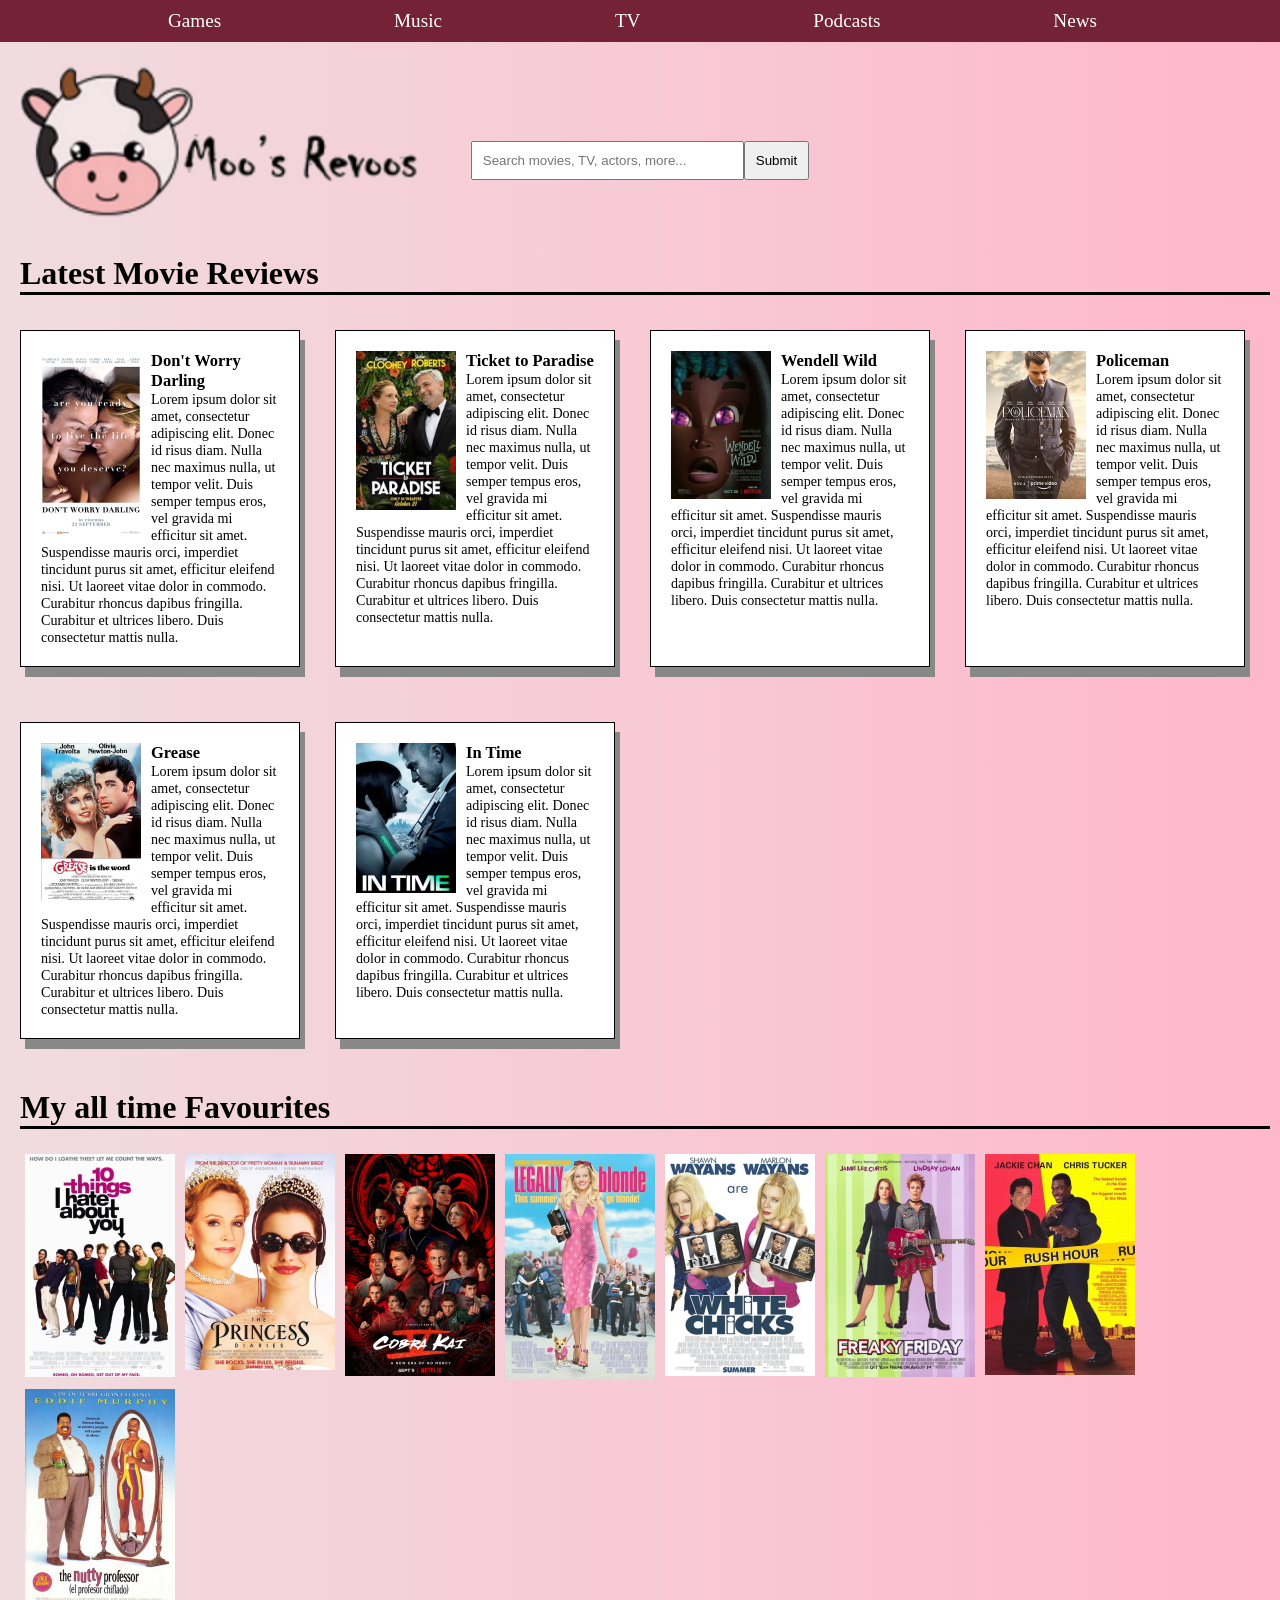
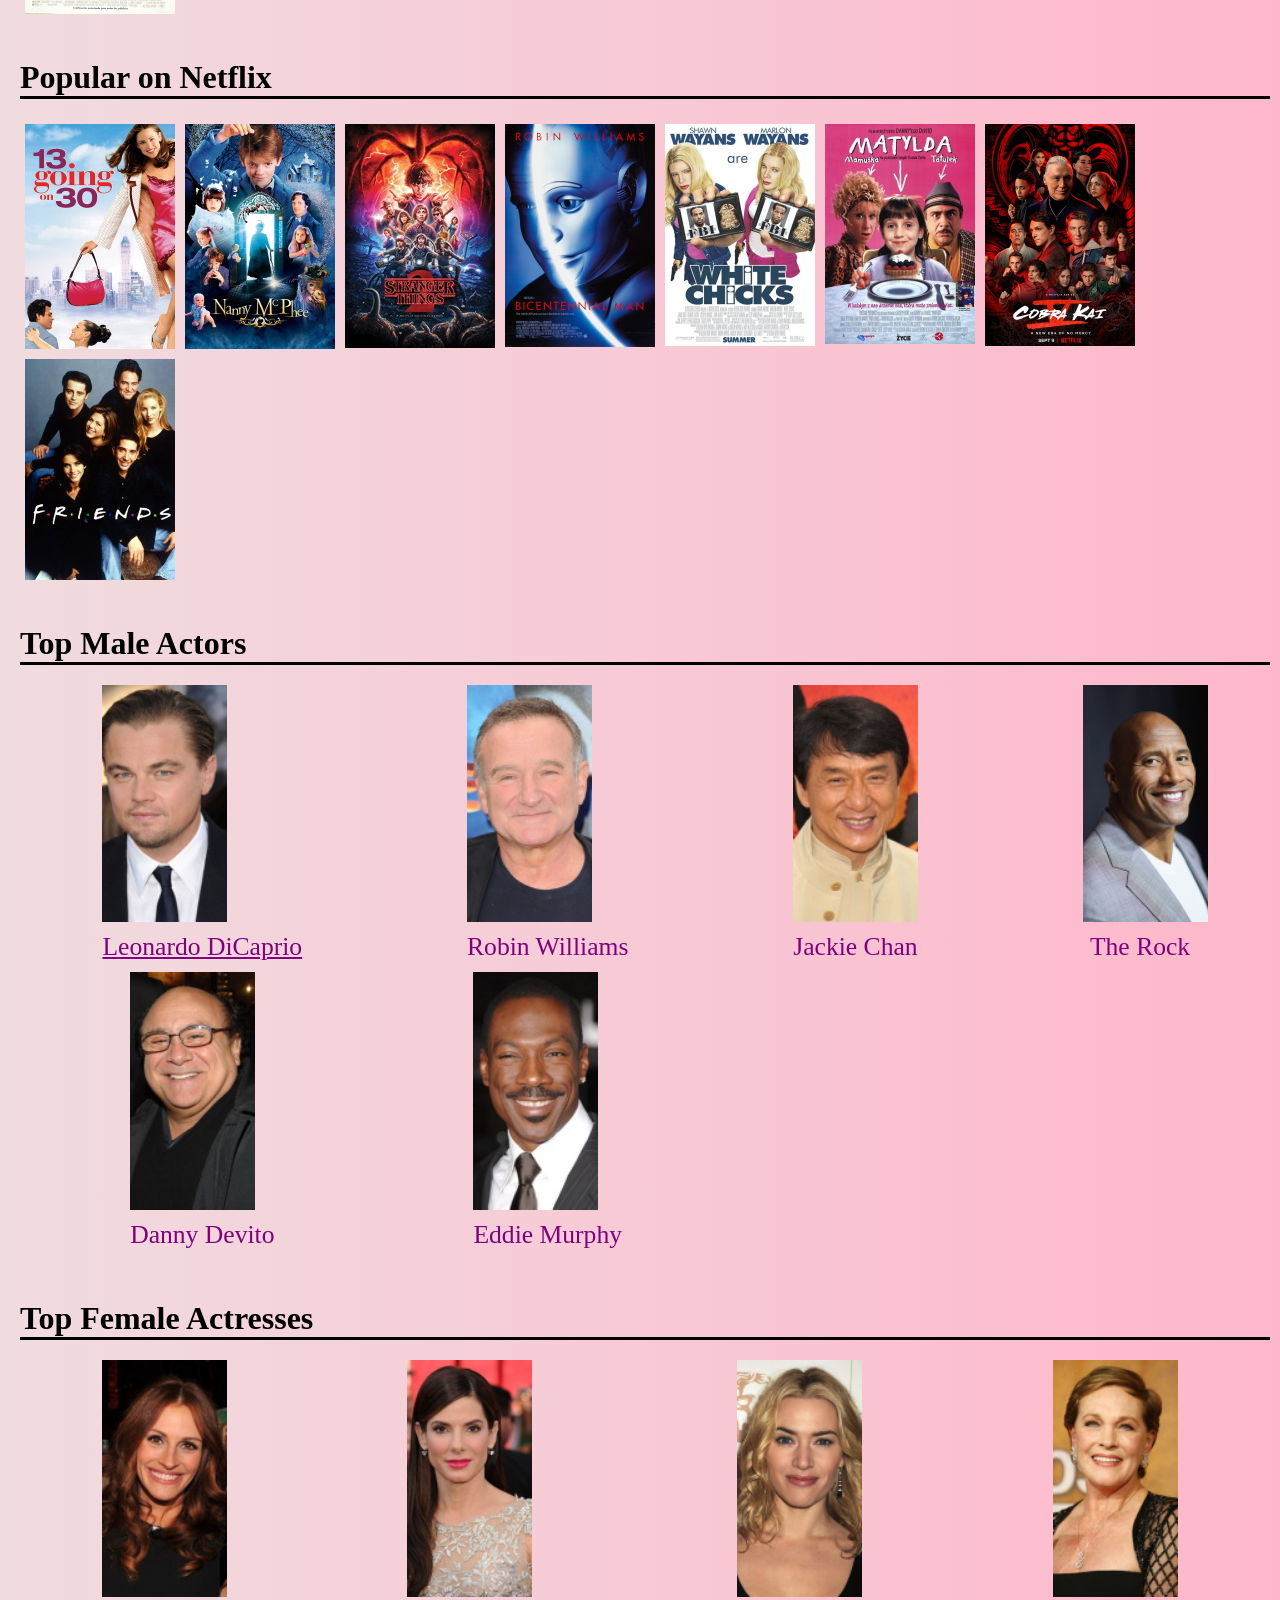
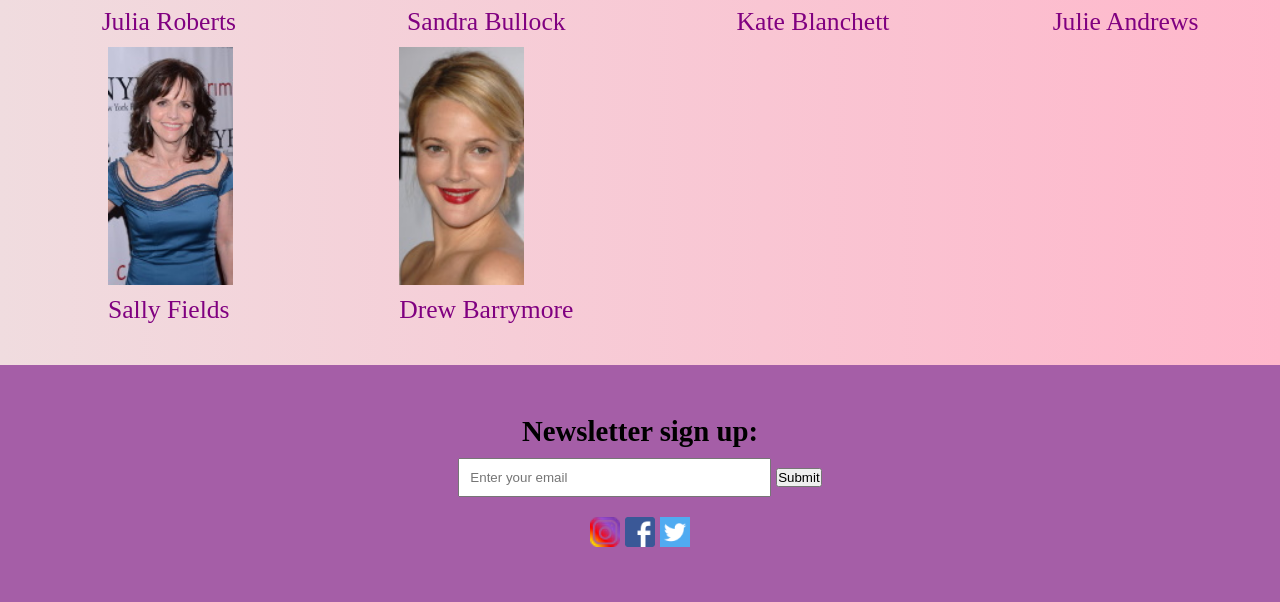
<file: index.html>
<html>
	<head>
		<title>Moo's Revoos</title>
		<link href="style.css" rel="stylesheet">
		<meta name="viewport" content="width=device-width, initial-scale=1.0">
	</head>

	<body>

		<div class="nav"><!-- Start nav -->
			<a href="games.html">Games</a>
			<a href="music.html">Music</a>
			<a href="tv.html">TV</a>
			<a href="podcasts.html">Podcasts</a>
			<a href="news.html">News</a>
		</div><!-- End nav -->

		
		<a href="index.html"><img src="images/cow-logo.png" class="logo"></a>
			<div class="search">
				<input id="searchbar" type="text" name="search" size="30" style="padding:10px" placeholder="Search movies, TV, actors, more...">
				<input type="submit" value="Submit" style="padding:10px">
			</div>

	<div class="main"><!-- Start main -->

		<h1 class="h1-titles">Latest Movie Reviews</h1>
		<div class="review-container"><!-- Start of grid container -->
			<div class="review">
				<img src="images/movies/dontworry.jpg" alt="dont worry darling" class="image-review">
				<h3>Don't Worry Darling</h3>
				<p>Lorem ipsum dolor sit amet, consectetur adipiscing elit. Donec id risus diam. Nulla nec maximus nulla, ut tempor velit. Duis semper tempus eros, vel gravida mi efficitur sit amet. Suspendisse mauris orci, imperdiet tincidunt purus sit amet, efficitur eleifend nisi. Ut laoreet vitae dolor in commodo. Curabitur rhoncus dapibus fringilla. Curabitur et ultrices libero. Duis consectetur mattis nulla.</p>
			</div>

			<div class="review">
				<img src="images/movies/ticket.jpg" alt="tickettoparadise" class="image-review">
				<h3>Ticket to Paradise</h3>
				<p>Lorem ipsum dolor sit amet, consectetur adipiscing elit. Donec id risus diam. Nulla nec maximus nulla, ut tempor velit. Duis semper tempus eros, vel gravida mi efficitur sit amet. Suspendisse mauris orci, imperdiet tincidunt purus sit amet, efficitur eleifend nisi. Ut laoreet vitae dolor in commodo. Curabitur rhoncus dapibus fringilla. Curabitur et ultrices libero. Duis consectetur mattis nulla.</p>
			</div>

			<div class="review">
				<img src="images/movies/wendell.jpg" alt="wendell" class="image-review">
				<h3>Wendell Wild</h3>
				<p>Lorem ipsum dolor sit amet, consectetur adipiscing elit. Donec id risus diam. Nulla nec maximus nulla, ut tempor velit. Duis semper tempus eros, vel gravida mi efficitur sit amet. Suspendisse mauris orci, imperdiet tincidunt purus sit amet, efficitur eleifend nisi. Ut laoreet vitae dolor in commodo. Curabitur rhoncus dapibus fringilla. Curabitur et ultrices libero. Duis consectetur mattis nulla.</p>
			</div>
	
			<div class="review">
				<img src="images/movies/policeman.jpg" alt="policeman" class="image-review">
				<h3>Policeman</h3>
				<p>Lorem ipsum dolor sit amet, consectetur adipiscing elit. Donec id risus diam. Nulla nec maximus nulla, ut tempor velit. Duis semper tempus eros, vel gravida mi efficitur sit amet. Suspendisse mauris orci, imperdiet tincidunt purus sit amet, efficitur eleifend nisi. Ut laoreet vitae dolor in commodo. Curabitur rhoncus dapibus fringilla. Curabitur et ultrices libero. Duis consectetur mattis nulla.</p>
			</div>

			<div class="review">
				<img src="images/movies/grease.jpg" alt="grease" class="image-review">
				<h3>Grease</h3>
				<p>Lorem ipsum dolor sit amet, consectetur adipiscing elit. Donec id risus diam. Nulla nec maximus nulla, ut tempor velit. Duis semper tempus eros, vel gravida mi efficitur sit amet. Suspendisse mauris orci, imperdiet tincidunt purus sit amet, efficitur eleifend nisi. Ut laoreet vitae dolor in commodo. Curabitur rhoncus dapibus fringilla. Curabitur et ultrices libero. Duis consectetur mattis nulla.</p>
			</div>

			<div class="review">
				<img src="images/movies/intime.jpg" alt="intime" class="image-review">
				<h3>In Time</h3>
				<p>Lorem ipsum dolor sit amet, consectetur adipiscing elit. Donec id risus diam. Nulla nec maximus nulla, ut tempor velit. Duis semper tempus eros, vel gravida mi efficitur sit amet. Suspendisse mauris orci, imperdiet tincidunt purus sit amet, efficitur eleifend nisi. Ut laoreet vitae dolor in commodo. Curabitur rhoncus dapibus fringilla. Curabitur et ultrices libero. Duis consectetur mattis nulla.</p>
			</div>
		</div><!-- End of grid container -->


		<h1 class="h1-titles" style="margin-top: 10px;">My all time Favourites</h1>
		
		<div class="collection modals"><!-- Movie Collection -->
			<div class="imageRow"><!-- Align collection images next to each other -->
				<div class="movieDesc"><!-- Movie description box -->
					<div class="imagespace">
						<img src="images/movies/10things.jpg" alt="10thingsIhateAboutYou" class="movie">
					</div>
					<dialog class="modal">
						<button class="close" style="close">X</button>
						A pretty, popular teenager can't go out on a date until her ill-tempered older sister does.
					</dialog>
				</div><!--End of movie description box -->

				<div class="movieDesc"><!-- Movie description box -->
					<div class="imagespace">
						<img src="images/movies/princess.jpg" alt="princessdiaries" class="movie">
					</div>
					<dialog class="modal">
						<button class="close" style="close">X</button>
						Mia Thermopolis has just found out that she is the heir apparent to the throne of Genovia. With her friends Lilly and Michael Moscovitz in tow, she tries to navigate through the rest of her sixteenth year.
					</dialog>
				</div><!--End of movie description box -->

				<div class="movieDesc"><!-- Movie description box -->
					<div class="imagespace">
						<img src="images/movies/cobra.jpg" alt="cobrakai" class="movie">
					</div>
					<dialog class="modal">
						<button class="close">X</button>
						Thirty four years after events of the 1984 All Valley Karate Tournament, a down-and-out Johnny Lawrence seeks redemption by reopening the infamous Cobra Kai dojo, reigniting his rivalry with a now successful Daniel LaRusso.
					</dialog>
				</div><!--End of movie description box -->

				<div class="movieDesc"><!-- Movie description box -->
					<div class="imagespace">
						<img src="images/movies/legally.jpg" alt="legallyblonde" class="movie">
					</div>
					<dialog class="modal">
						<button class="close">X</button>
						Elle Woods, a fashionable sorority queen, is dumped by her boyfriend. She decides to follow him to law school. While she is there, she figures out that there is more to her than just looks.
					</dialog>
				</div><!-- End of movie description box -->

				<div class="movieDesc"><!-- Movie description box -->
					<div class="imagespace">
						<img src="images/movies/whitechicks.jpg" alt="whitechicks" class="movie">
					</div>
					<dialog class="modal">
						<button class="close">X</button>
						Two disgraced FBI agents go way undercover in an effort to protect hotel heiresses the Wilson sisters from a kidnapping plot.
					</dialog>
				</div><!-- End of movie description box -->

				<div class="movieDesc"><!-- Movie description box -->
					<div class="imagespace">
						<img src="images/movies/freaky.jpg" alt="freakyfriday" class="movie">
					</div>
					<dialog class="modal">
						<button class="close">X</button>
						An overworked mother and her daughter do not get along. When they switch bodies, each is forced to adapt to the other's life for one freaky Friday.
					</dialog>
				</div><!-- End of movie description box -->

				<div class="movieDesc"><!-- Movie description box -->
					<div class="imagespace">
						<img src="images/movies/rushhour.jpg" alt="rushhour" class="movie">
					</div>
					<dialog class="modal">
						<button class="close">X</button>
						A loyal and dedicated Hong Kong Inspector teams up with a reckless and loudmouthed L.A.P.D. detective to rescue the Chinese Consul's kidnapped daughter, while trying to arrest a dangerous crime lord along the way.
					</dialog>
				</div><!-- End of movie description box -->

				<div class="movieDesc"><!-- Movie description box -->
					<div class="imagespace">
						<img src="images/movies/nutty.jpg" alt="nuttyprofessor" class="movie">
					</div>
					<dialog class="modal">
						<button class="close">X</button>
						Grossly overweight yet good-hearted professor Sherman Klump takes a special chemical that turns him into the slim but obnoxious Buddy Love.
					</dialog>
				</div><!--End of movie description box -->
			</div><!--End of image alignment -->
		</div><!-- End of movie collection -->


		<h1 class="h1-titles" style="margin-top: 40px">Popular on Netflix</h1>
		<div class="collection modals"><!-- Movie Collection -->
			<div class="imageRow"><!-- Align collection images next to each other -->
				<div class="movieDesc"><!-- Movie description box -->
					<div class="imagespace">
						<img src="images/movies/suddenly.jpg" alt="suddenly" class="movie">
					</div>
					<dialog class="modal">
						<button class="close">X</button>
						A girl makes a wish on her thirteenth birthday, and wakes up the next day as a thirty-year-old woman.
					</dialog>
				</div><!-- End of movie description box -->

				<div class="movieDesc"><!-- Movie description box -->
					<div class="imagespace">
						<img src="images/movies/nanny.jpg" alt="nanny" class="movie">
					</div>
					<dialog class="modal">
						<button class="close">X</button>
						A governess uses magic to rein in the behavior of seven ne'er-do-well children in her charge.
					</dialog>
				</div><!-- End of movie description box -->

				<div class="movieDesc"><!-- Movie description box -->
					<div class="imagespace">
						<img src="images/movies/stranger.jpg" alt="stranger" class="movie">
					</div>
					<dialog class="modal">
						<button class="close">X</button>
						Stranger Things is an American science fiction horror drama television series created by the Duffer Brothers, who also serve as showrunners and are executive producers along with Shawn Levy and Dan Cohen.
					</dialog>
				</div><!-- End of movie description box -->

				<div class="movieDesc"><!-- Movie description box -->
					<div class="imagespace">
						<img src="images/movies/bicentennial.jpg" alt="bicentennialman" class="movie">
					</div>
					<dialog class="modal">
						<button class="close">X</button>
						An android endeavors to become human as he gradually acquires emotions.
					</dialog>
				</div><!-- End of movie description box -->

				<div class="movieDesc"><!-- Movie description box -->
					<div class="imagespace">
						<img src="images/movies/whitechicks.jpg" alt="whitechicks" class="movie">
					</div>
					<dialog class="modal">
						<button class="close">X</button>
						Two disgraced FBI agents go way undercover in an effort to protect hotel heiresses the Wilson sisters from a kidnapping plo.
					</dialog>
				</div><!-- End of movie description box -->

				<div class="movieDesc"><!-- Movie description box -->
					<div class="imagespace">
						<img src="images/movies/matilda.jpg" alt="matilda" class="movie">
					</div>
					<dialog class="modal">
						<button class="close">X</button>
						A girl gifted with a keen intellect and psychic powers uses both to deal with her crude, distant family and free her kind teacher from their sadistic headmistress.
					</dialog>
				</div><!-- End of movie description box -->

				<div class="movieDesc"><!-- Movie description box -->
					<div class="imagespace">
						<img src="images/movies/cobra.jpg" alt="cobrakai" class="movie">
					</div>
					<dialog class="modal">
						<button class="close">X</button>
						Thirty four years after events of the 1984 All Valley Karate Tournament, a down-and-out Johnny Lawrence seeks redemption by reopening the infamous Cobra Kai dojo, reigniting his rivalry with a now successful Daniel LaRusso.
					</dialog>
				</div><!-- End of movie description box -->

				<div class="movieDesc"><!-- Movie description box -->
					<div class="imagespace">
						<img src="images/movies/friends.jpg" alt="friends" class="movie">
					</div>
					<dialog class="modal">
						<button class="close">X</button>
						Follow the lives of six reckless adults living in Manhattan, as they indulge in adventures which make their lives both troublesome and happening.
					</dialog>
				</div><!-- End of movie description box -->
			</div><!--End of image alignment -->
		</div><!-- End of movie collection -->




		<h1 class="h1-titles" style="margin-top:40px">Top Male Actors</h1>
		<div class="collection"><!--Male collection -->
			<div class="gallery">
				<img src="images/actors/leonardo.jpg" alt="leonardodicaprio">
				<a href="leonardo.html"><div class="actorName">Leonardo DiCaprio</div></a>
			</div>
			<div class="gallery">
				<img src="images/actors/robin.jpg" alt="robinwilliams">
				<div class="actorName" >Robin Williams</div>
			</div>
			<div class="gallery jackie">
				<img src="images/actors/jackie.jpg" alt="jackiechan">
				<div class="actorName">Jackie Chan</div>
			</div>
			<div class="gallery">
				<img src="images/actors/dwayne.jpg" alt="therock">
				<div class="actorName">The Rock</div>
			</div>
			<div class="gallery">
				<img src="images/actors/danny.jpg" alt="dannydevito">
				<div class="actorName">Danny Devito</div>
			</div>
			<div class="gallery">
				<img src="images/actors/eddie.jpg" alt="eddiemurphy">
				<div class="actorName">Eddie Murphy</div>
			</div>
		</div><!-- End of male collection -->

<div style="clear:both">

		<h1 class="h1-titles" style="margin-top:40px">Top Female Actresses</h1>
		<div class="collection"><!-- Female collection -->
			<div class="gallery">
				<img src="images/actors/julia.jpg" alt="juliaroberts">
				<div class="actorName">Julia Roberts</div>
			</div>
			<div class="gallery">
				<img src="images/actors/sandra.jpg" alt="sandrabullock">
				<div class="actorName">Sandra Bullock</div>
			</div>
			<div class="gallery">
				<img src="images/actors/kate.jpg" alt="katewinslet">
				<div class="actorName">Kate Blanchett</div>
			</div>
			<div class="gallery">
				<img src="images/actors/julie.jpg" alt="julieandrews">
				<div class="actorName">Julie Andrews</div>
			</div>
			<div class="gallery">
				<img src="images/actors/sally.jpg" alt="sallyfield">
				<div class="actorName">Sally Fields</div>
			</div>
			<div class="gallery">
				<img src="images/actors/drew.jpg" alt="drewbarrymore">
				<div class="actorName">Drew Barrymore</div>
			</div>
		</div><!-- End of female collection -->
		
	</div><!--End main -->

	<div style="clear:both;">

		<div class="footer">
			<h2>Newsletter sign up:</h2>
				<form class="subscribe">
					<input type="text" size="35" placeholder="Enter your email" style="padding: 10px;">
					<input type="submit">
				</form>

			<div class="social-links">
					<img src="images/insta.png">
					<img src="images/facebook.png">
					<img src="images/twitter.png">
			</div>
		</div><!--End of footer-->
	</body>
	<script type="text/javascript" src="script.js"></script>
</html>
</file>
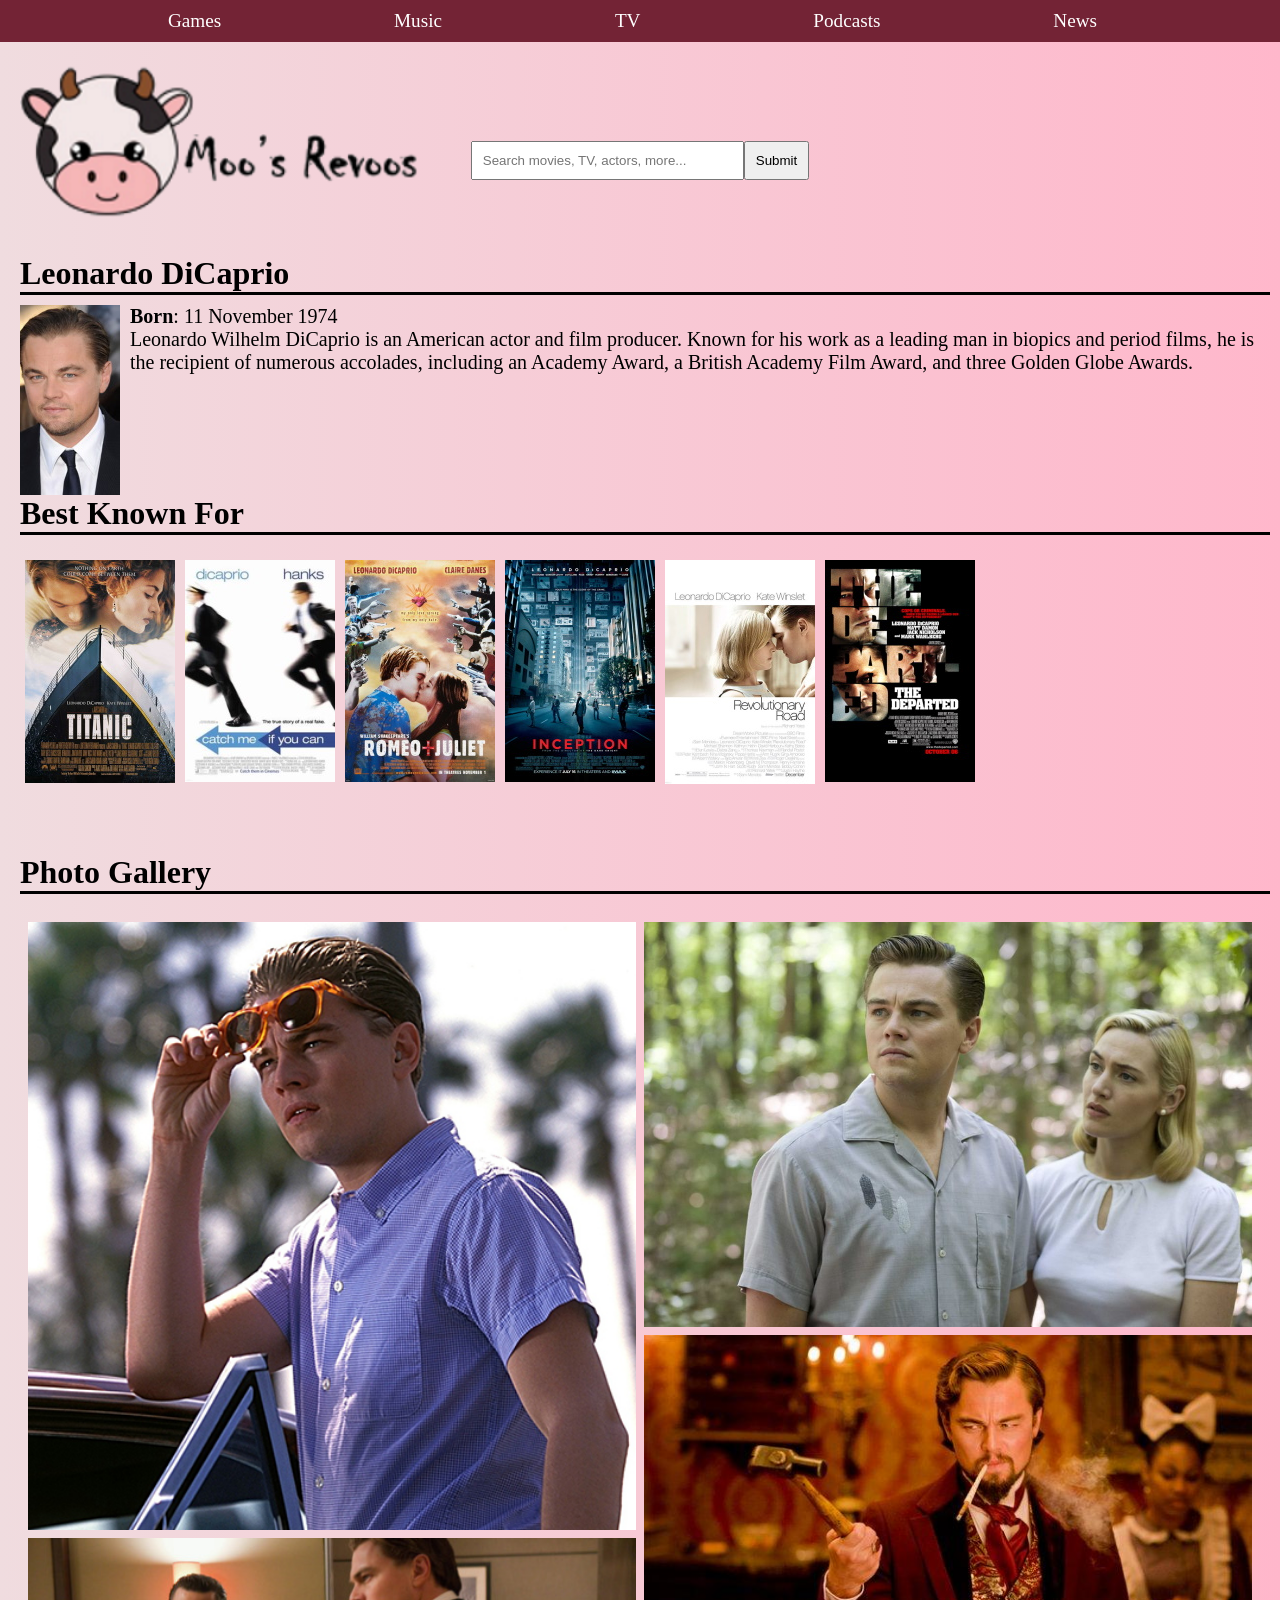
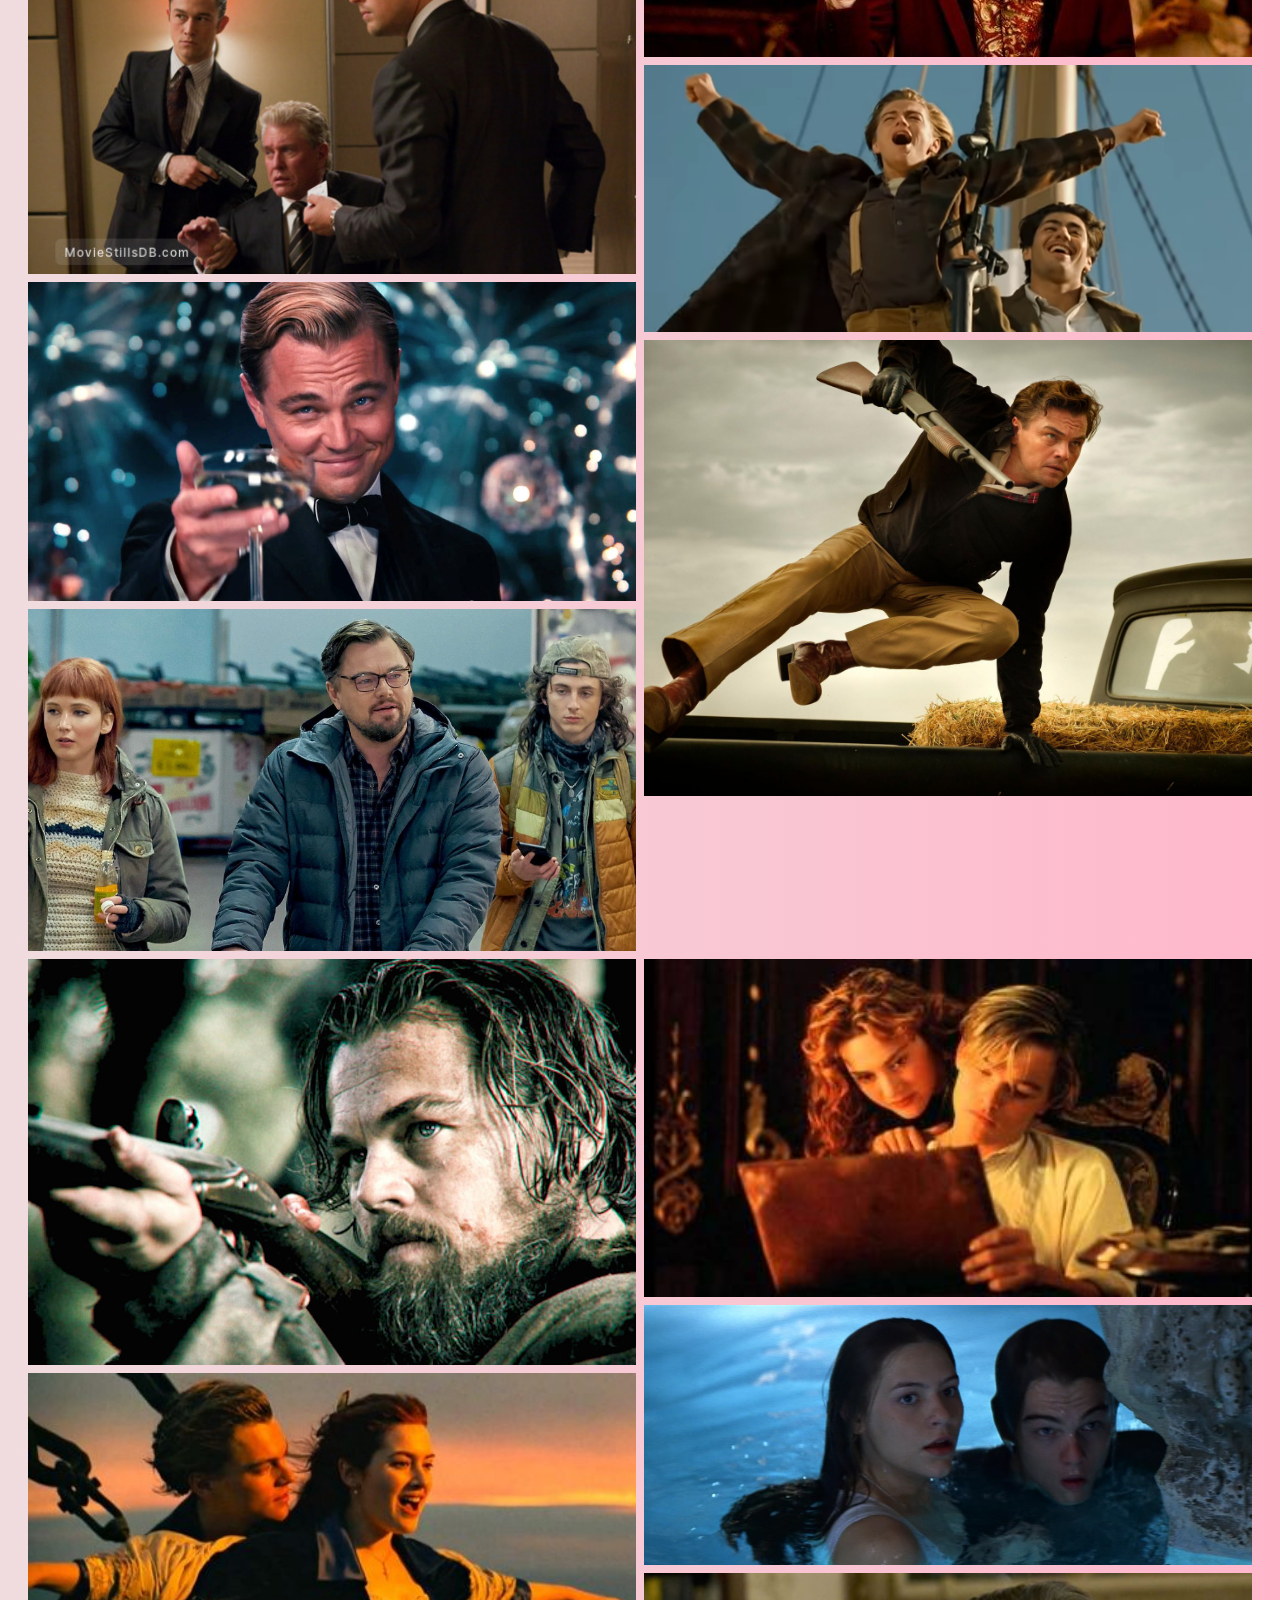
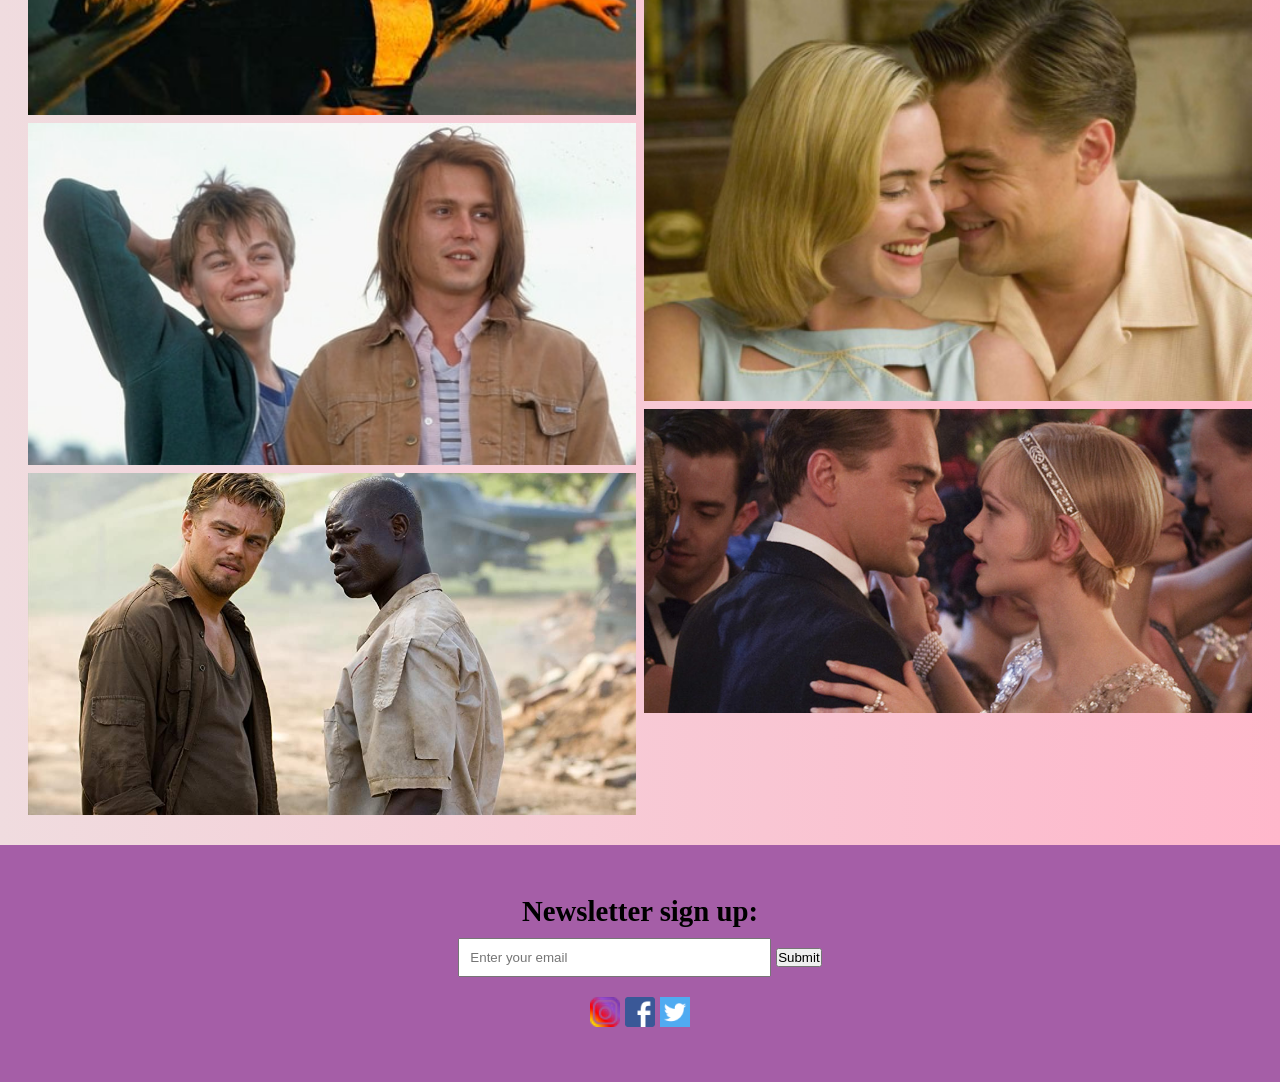
<file: leonardo.html>
<html>
	<head>
		<title>Moo's Revoos</title>
		<link href="style.css" rel="stylesheet">
		<meta name="viewport" content="width=device-width, initial-scale=1.0">
	</head>

	<body>

		<div class="nav"><!-- Start nav -->
			<a href="games.html">Games</a>
			<a href="music.html">Music</a>
			<a href="tv.html">TV</a>
			<a href="podcasts.html">Podcasts</a>
			<a href="news.html">News</a>
		</div><!-- End nav -->

		
		<a href="index.html"><img src="images/cow-logo.png" class="logo"></a>
			<div class="search">
				<input id="searchbar" type="text" name="search" size="30" style="padding:10px" placeholder="Search movies, TV, actors, more...">
				<input type="submit" value="Submit" style="padding:10px">
			</div>

	<div class="main"><!-- Start main -->

	<h1 class="h1-titles">Leonardo DiCaprio</h1>
			<div class="imgActor">
				<img src="images/actors/leonardo.jpg" alt="leonardo">
			</div>
			<div class="bio">
				<p><strong>Born</strong>: 11 November 1974</p>
				<p>Leonardo Wilhelm DiCaprio is an American actor and film producer. Known for his work as a leading man in biopics and period films, he is the recipient of numerous accolades, including an Academy Award, a British Academy Film Award, and three Golden Globe Awards.</p>
			</div>

<div style="clear:both;">

			<h1 class="h1-titles">Best Known For</h1>

			<div class="collection modals"><!-- Movie Collection -->
				<div class="imageRow"><!-- Align collection images next to each other -->
					<div class="movieDesc"><!-- Movie description box -->
						<div class="imagespace">
							<img src="images/movies/titanic.jpg" alt="titanic" class="movie">
						</div>
						<dialog class="modal">
							<button class="close">X</button>
						A seventeen-year-old aristocrat falls in love with a kind but poor artist aboard the luxurious, ill-fated R.M.S. Titanic.
						</dialog>
					</div><!-- End of movie description box -->

					<div class="movieDesc"><!-- Movie description box -->
						<div class="imagespace">
							<img src="images/movies/catchme.jpg" alt="catchme" class="movie">
						</div>
						<dialog class="modal">
							<button class="close">X</button>
						Barely 21 yet, Frank is a skilled forger who has passed as a doctor, lawyer and pilot. FBI agent Carl becomes obsessed with tracking down the con man, who only revels in the pursuit.
						</dialog>
					</div><!-- End of movie description box -->

					<div class="movieDesc"><!-- Movie description box -->
						<div class="imagespace">
							<img src="images/movies/romeo.jpg" alt="romeo" class="movie">
						</div>
						<dialog class="modal">
							<button class="close">X</button>
						Shakespeare's famous play is updated to the hip modern suburb of Verona still retaining its original dialogue.
						</dialog>
					</div><!-- End of movie description box -->

					<div class="movieDesc"><!-- Movie description box -->
						<div class="imagespace">
							<img src="images/movies/inception.jpg" alt="inception" class="movie">
						</div>
						<dialog class="modal">
							<button class="close">X</button>
						A thief who steals corporate secrets through the use of dream-sharing technology is given the inverse task of planting an idea into the mind of a C.E.O., but his tragic past may doom the project and his team to disaster.
						</dialog>
					</div><!-- End of movie description box -->

					<div class="movieDesc"><!-- Movie description box -->
						<div class="imagespace">
							<img src="images/movies/revolutionary.jpg" alt="revolutionary" class="movie">
						</div>
						<dialog class="modal">
							<button class="close">X</button>
						A young couple living in a Connecticut suburb during the mid-1950s struggle to come to terms with their personal problems while trying to raise their two children.
						</dialog>
					</div><!-- End of movie description box -->

					<div class="movieDesc"><!-- Movie description box -->
						<div class="imagespace">
							<img src="images/movies/departed.jpg" alt="thedeparted" class="movie">
						</div>
						<dialog class="modal">
							<button class="close">X</button>
						An undercover cop and a mole in the police attempt to identify each other while infiltrating an Irish gang in South Boston.
						</dialog>
					</div><!-- End of movie description box -->


					</div><!--End of image alignment -->
			</div><!-- End of movie collection -->


			<h1 class="h1-titles">Photo Gallery</h1>
			<div style="margin: 20px">
				<div class="galleryRow"><!--Start of photo gallery-->
					<div class="galleryColumn">
						<img src="images/gallery/leonardo/catchme.jpg">
						<img src="images/gallery/leonardo/inception.jpg">
						<img src="images/gallery/leonardo/gatsby.jpg">
						<img src="images/gallery/leonardo/dontlookup.jpg">
					</div>
					<div class="galleryColumn">
						<img src="images/gallery/leonardo/revolutionary.jpg">
						<img src="images/gallery/leonardo/leohammer.jpg">
						<img src="images/gallery/leonardo/titanic2.png">
						<img src="images/gallery/leonardo/onceuponatime.jpg">
					</div>
					<div class="galleryColumn">
						<img src="images/gallery/leonardo/therevenant.jpg">
						<img src="images/gallery/leonardo/titanic.jpg">
						<img src="images/gallery/leonardo/gilbert.jpg">
						<img src="images/gallery/leonardo/blooddiamond.jpg">
					</div>
					<div class="galleryColumn">
						<img src="images/gallery/leonardo/drawing.jpg">
						<img src="images/gallery/leonardo/romeoandjuliet.jpg">
						<img src="images/gallery/leonardo/revolutionary2.jpg">
						<img src="images/gallery/leonardo/gatsby2.jpg">
					</div>
				</div><!--End photo gallery-->
			</div>
	</div><!--End main -->

	<div style="clear:both;">

		<div class="footer">
			<h2>Newsletter sign up:</h2>
				<form class="subscribe">
					<input type="text" size="35" placeholder="Enter your email" style="padding: 10px;">
					<input type="submit">
				</form>

			<div class="social-links">
					<img src="images/insta.png" class="social-image">
					<img src="images/facebook.png" class="social-image">
					<img src="images/twitter.png" class="social-image">
			</div>
		</div><!--End of footer-->
	</body>
	<script type="text/javascript" src="script.js"></script>
</html>
</file>
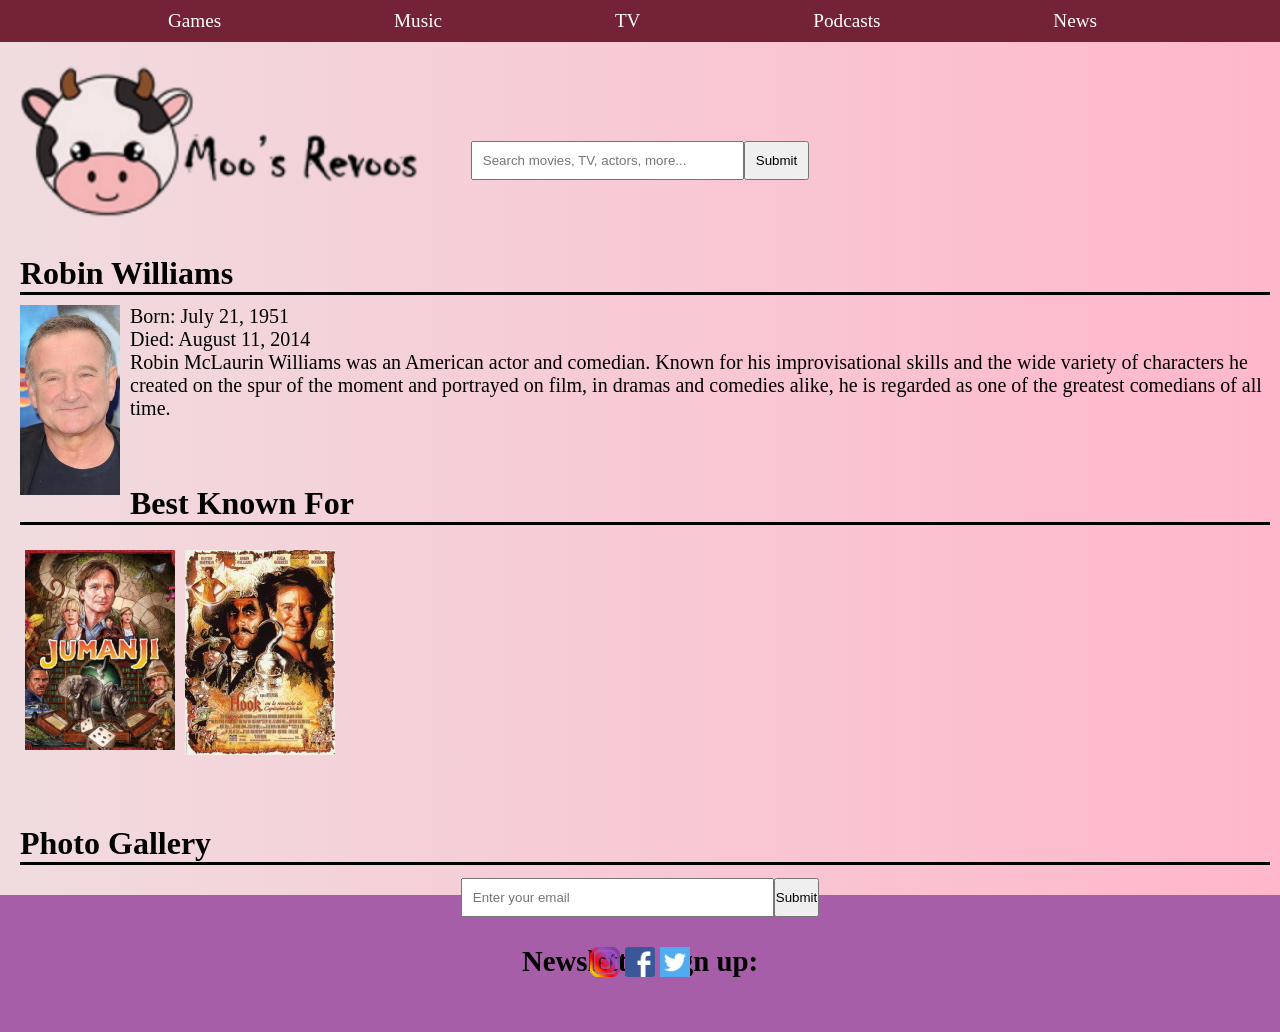
<file: robin.html>
<html>
	<head>
		<title>Moo's Revoos</title>
		<link href="style.css" rel="stylesheet">
		
	</head>

	<body>

		<div class="nav"><!-- Start nav -->
			<a href="games.html">Games</a>
			<a href="music.html">Music</a>
			<a href="tv.html">TV</a>
			<a href="podcasts.html">Podcasts</a>
			<a href="news.html">News</a>
		</div><!-- End nav -->

		
		<a href="index.html"><img src="images/cow-logo.png" class="logo"></a>
			<div class="search">
				<input id="searchbar" onkeyup="search_actor()" type="text" name="search" size="30" style="padding:10px" placeholder="Search movies, TV, actors, more...">
				<input type="submit" value="Submit" style="padding:10px">
			</div>

	<div class="main"><!-- Start main -->

	<h1 class="h1-titles">Robin Williams</h1>
			<div class="imgActor">
				<img src="images/actors/robin.jpg" alt="robinwilliams">
			</div>
			<div class="bio">
				<p>Born: July 21, 1951</p>
				<p>Died: August 11, 2014</p>
				<p>Robin McLaurin Williams was an American actor and comedian. Known for his improvisational skills and the wide variety of characters he created on the spur of the moment and portrayed on film, in dramas and comedies alike, he is regarded as one of the greatest comedians of all time.</p>
			</div>
		

		<h1 class="h1-titles">Best Known For</h1>

			<div class="collection modals"><!-- Movie Collection -->
				<div class="imageRow"><!-- Align collection images next to each other -->
					<div class="movieDesc"><!-- Movie description box -->
						<div class="imagespace">
							<img src="images/movies/jumanji.jpg" alt="jumanji" class="movie">
						</div>
						<dialog class="modal">
							<button class="close">X</button>
						When two kids find and play a magical board game, they release a man trapped in it for decades - and a host of dangers that can only be stopped by finishing the game.
						</dialog>
					</div><!-- End of movie description box -->

										<div class="movieDesc"><!-- Movie description box -->
						<div class="imagespace">
							<img src="images/movies/hook.jpg" alt="jumanji" class="movie">
						</div>
						<dialog class="modal">
							<button class="close">X</button>
						When Captain James Hook kidnaps his children, an adult Peter Pan must return to Neverland and reclaim his youthful spirit in order to challenge his old enemy.
						</dialog>
					</div><!-- End of movie description box -->
					</div><!--End of image alignment -->
			</div><!-- End of movie collection -->


			<h1 class="h1-titles">Photo Gallery</h1>





	</div><!--End main -->

	<div style="clear:both;">

		<div class="footer">
			<h2>Newsletter sign up:</h2>
				<form class="search">
					<input type="text" size="35" placeholder="Enter your email" style="padding: 10px;">
					<input type="submit">
				</form>

			<div class="social-links">
					<img src="images/insta.png" class="social-image">
					<img src="images/facebook.png" class="social-image">
					<img src="images/twitter.png" class="social-image">
			</div>
		</div><!--End of footer-->
	</body>
	<script type="text/javascript" src="script.js"></script>
</html>
</file>
<file: style.css>
/* Mobile and default styles */

/* All pages */

* {
    margin: 0;
    padding: 0;
    box-sizing: border-box;
}

html {
	font-size: 1em;
}

body {
	background-image: linear-gradient(to right, #f0dcdf , #ffb7cb);
	font-family: Arial narrow;
}

.logo {
	margin: 20px auto 0 auto;
	display: block;
	width: 300px;
}

.search {
	display: flex;
	justify-content: center;
	margin-top: -70px;
	margin: auto auto;
	padding: 10px;
}

.nav {
	display: flex;
	justify-content: space-evenly;
	padding: 10px;
  background-color: #732335;
  font-size: 5vw;
	margin-left: -15px;
}

.main {
	margin-top: 20px;
}

.h1-titles {
	margin: 20px 0 0 10px;
	border-bottom: 3px solid black;
	font-family: papyrus;
}

a {
	color: white;
	text-decoration: none;
}

.footer {
	font-family: Trebuchet MS;
	font-size: 4vw;
	margin-top: 30px;
	background-color: #a55ea7;
	text-align: center;
	padding: 50px;
}

.social-links {
	margin-top: 20px;
}

.subscribe {
	margin-top: 10px;
}


/* Home page */

.collection, .review {
	margin: 10px 0 0 20px;
}

.collection {
	display: grid;
	grid-template-columns: auto auto;
	font-size: 5vw;
	margin: 35px auto 0 auto;
	/*background-color: red;*/
}

/* Grouped images of actors */

div.gallery  {
	margin-top: 20px;
  margin: auto auto;
}


.image-review {
	float:left;
	margin-right: 10px;
}

.imageRow {
	display: flex;
	flex-wrap: wrap;
}

.imagespace {
	padding: 5px;
}

.modal {
	margin: auto auto;
	width: 350px;
	padding: 20px;
}

.close {
	float: right;
}

.gallery a {
	color: purple;
	text-decoration: underline;
}

/*div.gallery img {
  width: auto;
  height: auto;
  display: block;
  margin: auto auto;
}
*/

div.actorName {
	color: purple;
  padding: 10px;
  text-align: center;
}

.review-container {
	display: grid;
	grid-template-columns: auto;
	margin-right: 35px;
	margin-top: 30px;
	margin-bottom: 50px;
	padding: auto;
	grid-gap: 15px;
}

.review-container > div {
	background-color: white;
	padding: 20px;
}

.review {
	border: 1px solid;
	box-shadow: 5px 10px #888888;
}

/* Actors page */

.imgActor {
	float: left;
	margin: 10px 10px 0 20px;
}

.bio {
	margin-top: 10px;
	font-size: 20px;
}

.galleryRow {
	display: flex;
	flex-wrap: wrap;
	padding: 0 4px;
}

/* Create four equal columns that sits next to each other */
.galleryColumn {
  flex: 25%;
  max-width: 25%;
  padding: 0 4px;
}

.galleryColumn img {
  margin-top: 8px;
  vertical-align: middle;
  width: 100%;
}

div.gallery img {
  width: 125px;
  height: auto;
  display: block;
  margin: 0 0 0 10px;
}

div.desc {
	margin: 0 0 0 -20px;
}

.social-image {
	width: 20px;
}

/* Responsive layout - makes a two column-layout instead of four columns */
.galleryColumn {
  -ms-flex: 50%;
    flex: 50%;
    max-width: 50%;
}

/* Tablet styles */
@media only screen and (min-width: 541px) and (max-width: 780px) {
  body {
		font-size: 4.5vw;
	}

	.logo {
		width: 400px;
	}

	.search {
		display: flex;
		padding: 10px;
	}

	.nav {
		display: flex;
		justify-content: space-evenly;
		padding: 10px;
	  background-color: #732335;
	  font-size: 4vw;
		margin-left: -30px;
	}

/*
	.main {
		margin-top: 30px;
	}
*/

	.h1-titles {
		margin: 20px 0 0 10px;
		border-bottom: 3px solid black;
		font-family: papyrus;
		font-size: 6vw;
	}

	a {
		color: white;
		text-decoration: none;
	}

	.footer {
		font-family: Trebuchet MS;
		font-size: 4vw;
		margin-top: 30px;
		background-color: #a55ea7;
		text-align: center;
		padding: 50px;
	}

	.social-links {
		margin-top: 20px;
	}

	.subscribe {
		margin-top: 10px;
	}

	
	/* Home page */

	.collection, .review {
		margin: 10px 0 0 20px;
	}

	.collection {
		display: grid;
		grid-template-columns: auto auto;
		font-size: 5vw;
		margin: 35px 0 0 60px;
		/*background-color: red;*/
	}

	.review-container {
		display: grid;
		grid-template-columns: auto auto;
	}

	.review-container > div {
		background-color: white;
		padding: 20px;
	}

	.review {
		border: 1px solid;
		box-shadow: 5px 10px #888888;
	}

	.image-review {
		float:left;
		margin-right: 10px;
	}

	.imageRow {
		display: flex;
		flex-wrap: wrap;
	}

	.imagespace {
		padding: 5px;
	}

	.modal {
		margin: auto auto;
		width: 350px;
		padding: 20px;
	}

	.close {
		float: right;
	}

	.gallery {
		display: grid;
		color: purple;
		/*background-color: green;*/
	}

	.gallery a {
		color: purple;
		text-decoration: underline;
	}

	div.gallery {
	  margin: 20px;
	  margin-right: 90px;
	}

	div.gallery img {
	  width: 160px;
	  height: auto;
	  display: block;
	  margin: auto auto;
	}

	div.desc {
	  padding: 5px;
	  text-align: center;
	}

	div.actorName {
	color: purple;
  padding: 10px;
  text-align: center;
}


	/* Actors page */

	.imgActor {
		float: left;
		margin: 10px 10px 0 20px;
	}

	.bio {
		margin-top: 10px;
		font-size: 20px;
	}

	.galleryRow {
		display: flex;
		flex-wrap: wrap;
		padding: 0 4px;
	}

	.social-image {
		width: 20px;
	}

	/* Create four equal columns that sits next to each other */
	.galleryColumn {
	  flex: 25%;
	  max-width: 25%;
	  padding: 0 4px;
	}

	.galleryColumn img {
	  margin-top: 8px;
	  vertical-align: middle;
	  width: 100%;
	}
}

/* Desktop styles */
@media only screen and (min-width: 781px) {
 	body {
		font-size: 1.5vw;
		/*background-color: yellow;*/
	}

	.logo {
		width: 400px;
		margin: 20px;
	}

	.search {
		display: flex;
		margin-top: -110px;
		padding: 10px;
	}

	.nav {
		display: flex;
		justify-content: space-evenly;
		padding: 10px;
	  background-color: #732335;
	  font-size: 1.5vw;
		margin-left: -15px;
	}

	.h1-titles {
		margin: 65px 10px 0 20px;
		border-bottom: 3px solid black;
		font-family: papyrus;
		font-size: 2.5vw;
	}

	a {
		color: white;
		text-decoration: none;
	}

	.footer {
		font-family: Trebuchet MS;
		font-size: 1.5vw;
		margin-top: 30px;
		background-color: #a55ea7;
		text-align: center;
		padding: 50px;
	}

	.social-links {
		margin-top: 20px;
	}

	.social-links > img {
		width: 30px;
	}

	.subscribe {
		margin-top: 10px;
	}


	/* Home page */

	.collection {
		display: grid;
		grid-template-columns: auto auto auto auto;
		font-size: 2vw;
	}

	.review {
		border: 1px solid;
		box-shadow: 5px 10px #888888;
		font-size: 1.1vw;
	}

	.review-container {
		display: grid;
		grid-template-columns: auto auto auto auto;
		margin: 15px 35px 30px 0px;
		padding: auto;
		grid-gap: 15px;
	}

	.review-container > div {
		background-color: white;
		padding: 20px;
	}

	.collection, .review {
		margin: 20px 0 20px 20px;
		cursor: pointer;
		/*background-color: green;*/
	}

	div.gallery img {
	  width: 125px;
	  height: auto;
	  display: block;
	  margin: 0 0 0 10px;
	}

	div.desc {
		margin: 0 0 0 -20px;
	}

	.social-image {
		width: 20px;
	}


	/* Grouped images of actors */

	div.gallery  {
		margin-top: 20px;
	  margin: auto auto;
	}


	.image-review {
		float:left;
		margin-right: 10px;
	}

	.imageRow {
		display: flex;
		flex-wrap: wrap;
	}

	.imagespace {
		padding: 5px;
	}

	.modal {
		margin: auto auto;
		width: 350px;
		padding: 20px;
	}

	.close {
		float: right;
	}

	.gallery a {
		color: purple;
		text-decoration: underline;
	}

	/*div.gallery img {
	  width: auto;
	  height: auto;
	  display: block;
	  margin: auto auto;
	}
	*/

	div.actorName {
		color: purple;
	  padding: 10px;
	  text-align: center;
	}


	/* Actors page */

	.imgActor {
		float: left;
		margin: 10px 10px 0 20px;
	}

	.bio {
		margin-top: 10px;
		font-size: 20px;
	}

	.galleryRow {
		display: flex;
		flex-wrap: wrap;
		padding: 0 4px;
	}

	/* Create four equal columns that sits next to each other */
	.galleryColumn {
	  flex: 25%;
	  max-width: 25%;
	  padding: 0 4px;
	}

	.galleryColumn img {
	  margin-top: 8px;
	  vertical-align: middle;
	  width: 100%;
	}

	/* Responsive layout - makes a two column-layout instead of four columns */
	.galleryColumn {
	  -ms-flex: 50%;
	    flex: 50%;
	    max-width: 50%;
	}
}
</file>
